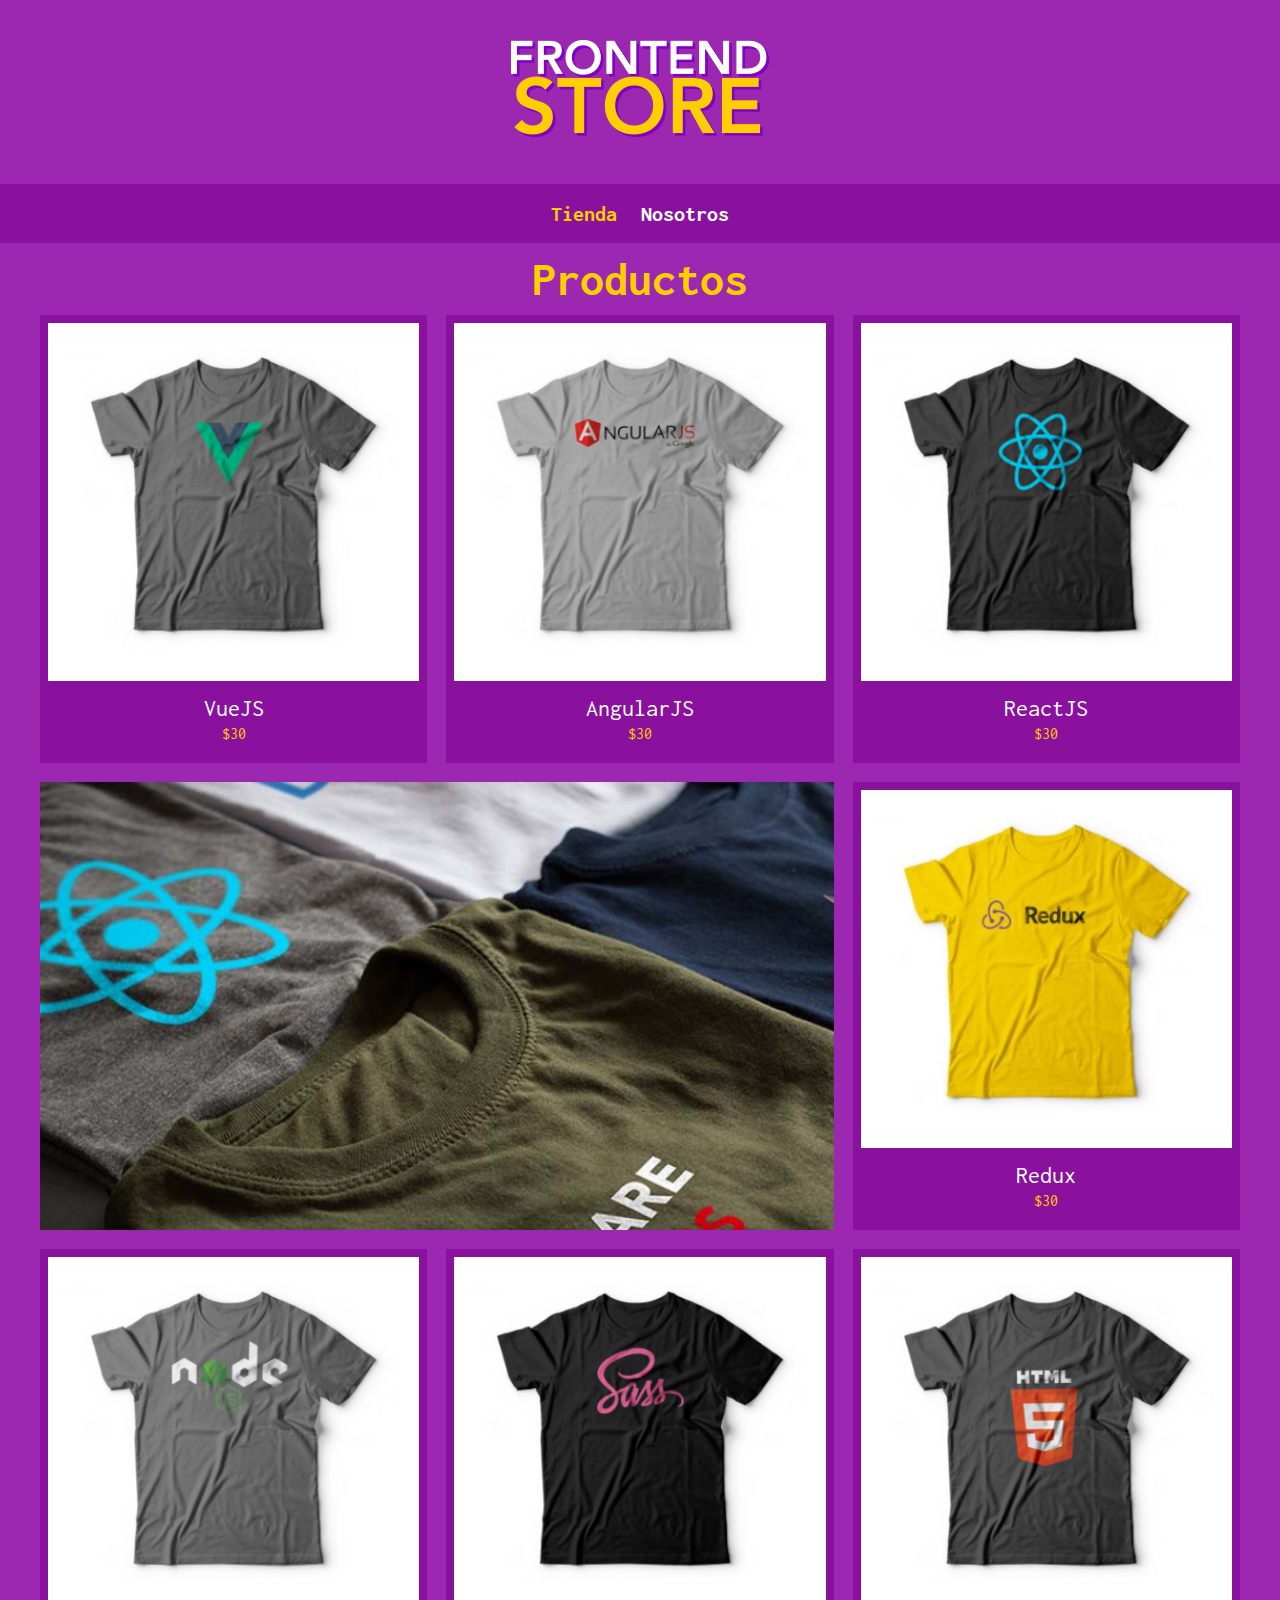
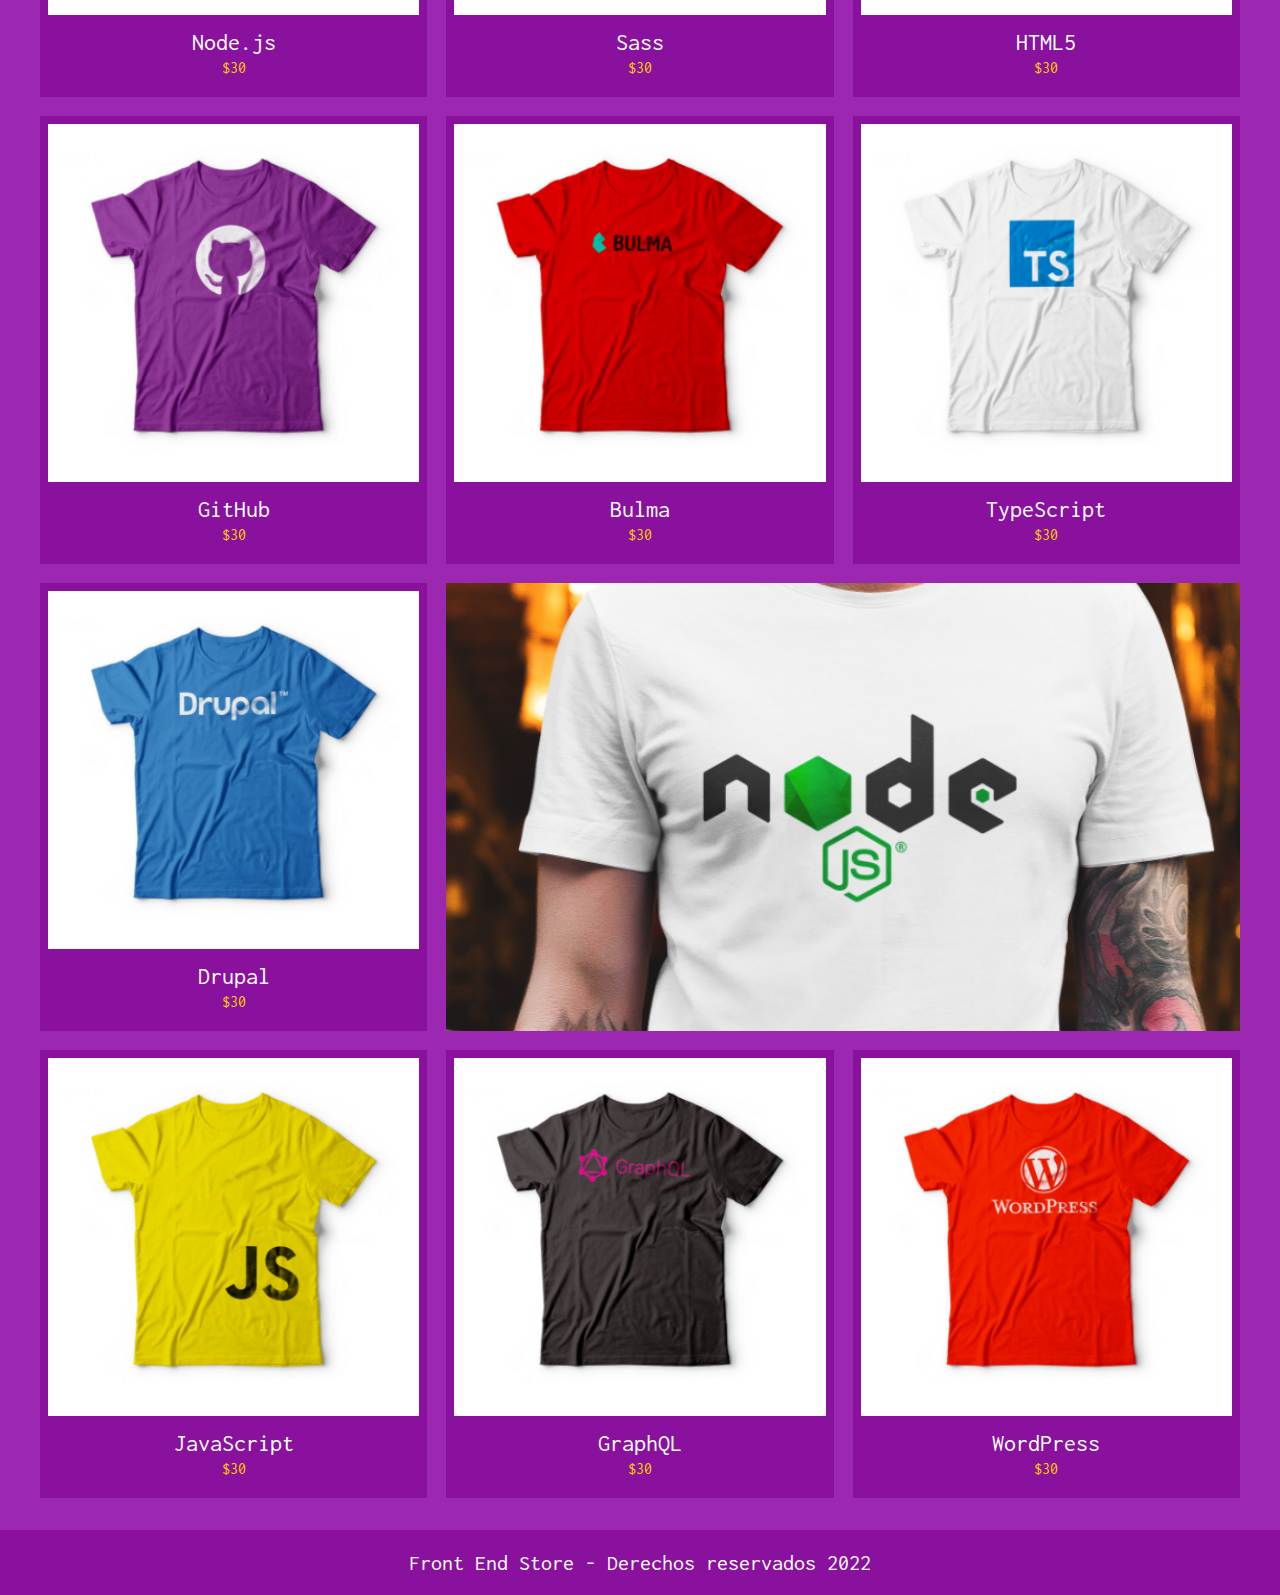
<file: index.html>
<!DOCTYPE html>
<html lang="en">
<head>
    <meta charset="UTF-8">
    <meta http-equiv="X-UA-Compatible" content="IE=edge">
    <meta name="viewport" content="width=device-width, initial-scale=1.0">
    <link rel="stylesheet" href="css/main.css">
    <link rel="preconnect" href="https://fonts.googleapis.com">
    <link rel="preconnect" href="https://fonts.gstatic.com" crossorigin>
    <link href="https://fonts.googleapis.com/css2?family=Inconsolata&display=swap" rel="stylesheet">
    <title>Front-End Store</title>
</head>
<body>
    <header class="header">
        <a href="index.html"><img class="header_logo" src="img/logo.png" alt="Logo"></a>
    </header>

    <nav>
        <a class="nav-efecto-activo" href="index.html">Tienda</a>
        <a href="pages/nosotros.html">Nosotros</a>
    </nav>

    <main class="contenedor">
        <h1>Productos</h1>

        <section class="contenedor-productos">
            <div class="productos">
                <div>
                    <a href="pages/productos.html">
                        <img src="img/camisa-1.jpg" alt="Imagen camisa">
                    </a>
                    <p class="productos-nombre">VueJS</p>
                    <p class="productos-precio">$30</p>
                </div>
            </div>

            <div class="productos">
                <div>
                    <a href="pages/productos.html">
                        <img src="img/camisa-2.jpg" alt="Imagen camisa">
                    </a>
                    <p class="productos-nombre">AngularJS</p>
                    <p class="productos-precio">$30</p>
                </div>
            </div>

            <div class="productos">
                <div>
                    <a href="pages/productos.html">
                        <img src="img/camisa-3.jpg" alt="Imagen camisa">
                    </a>
                    <p class="productos-nombre">ReactJS</p>
                    <p class="productos-precio">$30</p>
                </div>
            </div>
            
            <div class="productos">
                <div>
                    <a href="pages/productos.html">
                        <img src="img/camisa-4.jpg" alt="Imagen camisa">
                    </a>
                    <p class="productos-nombre">Redux</p>
                    <p class="productos-precio">$30</p>
                </div>
            </div>

            <div class="productos">
                <div>
                    <a href="pages/productos.html">
                        <img src="img/camisa-5.jpg" alt="Imagen camisa">
                    </a>
                    <p class="productos-nombre">Node.js</p>
                    <p class="productos-precio">$30</p>
                </div>
            </div>

            <div class="productos">
                <div>
                    <a href="pages/productos.html">
                        <img src="img/camisa-6.jpg" alt="Imagen camisa">
                    </a>
                    <p class="productos-nombre">Sass</p>
                    <p class="productos-precio">$30</p>
                </div>
            </div>

            <div class="productos">
                <div>
                    <a href="pages/productos.html">
                        <img src="img/camisa-7.jpg" alt="Imagen camisa">
                    </a>
                    <p class="productos-nombre">HTML5</p>
                    <p class="productos-precio">$30</p>
                </div>
            </div>

            <div class="productos">
                <div>
                    <a href="pages/productos.html">
                        <img src="img/camisa-8.jpg" alt="Imagen camisa">
                    </a>
                    <p class="productos-nombre">GitHub</p>
                    <p class="productos-precio">$30</p>
                </div>
            </div>

            <div class="productos">
                <div>
                    <a href="pages/productos.html">
                        <img src="img/camisa-9.jpg" alt="Imagen camisa">
                    </a>
                    <p class="productos-nombre">Bulma</p>
                    <p class="productos-precio">$30</p>
                </div>
            </div>

            <div class="productos">
                <div>
                    <a href="pages/productos.html">
                        <img src="img/camisa-10.jpg" alt="Imagen camisa">
                    </a>
                    <p class="productos-nombre">TypeScript</p>
                    <p class="productos-precio">$30</p>
                </div>
            </div>

            <div class="productos">
                <div>
                    <a href="pages/productos.html">
                        <img src="img/camisa-11.jpg" alt="Imagen camisa">
                    </a>
                    <p class="productos-nombre">Drupal</p>
                    <p class="productos-precio">$30</p>
                </div>
            </div>

            <div class="productos">
                <div>
                    <a href="pages/productos.html">
                        <img src="img/camisa-12.jpg" alt="Imagen camisa">
                    </a>
                    <p class="productos-nombre">JavaScript</p>
                    <p class="productos-precio">$30</p>
                </div>
            </div>

            <div class="productos">
                <div>
                    <a href="pages/productos.html">
                        <img src="img/camisa-13.jpg" alt="Imagen camisa">
                    </a>
                    <p class="productos-nombre">GraphQL</p>
                    <p class="productos-precio">$30</p>
                </div>
            </div>

            <div class="productos">
                <div>
                    <a href="pages/productos.html">
                        <img src="img/camisa-14.jpg" alt="Imagen camisa">
                    </a>
                    <p class="productos-nombre">WordPress</p>
                    <p class="productos-precio">$30</p>
                </div>
            </div>

                <div class="graficos graficos-camisas"></div>
                <div class="graficos graficos-node"></div>

        </section>
    </main>

    <footer>
        <p>Front End Store - Derechos reservados 2022</p>
    </footer>
</body>
</html>
</file>
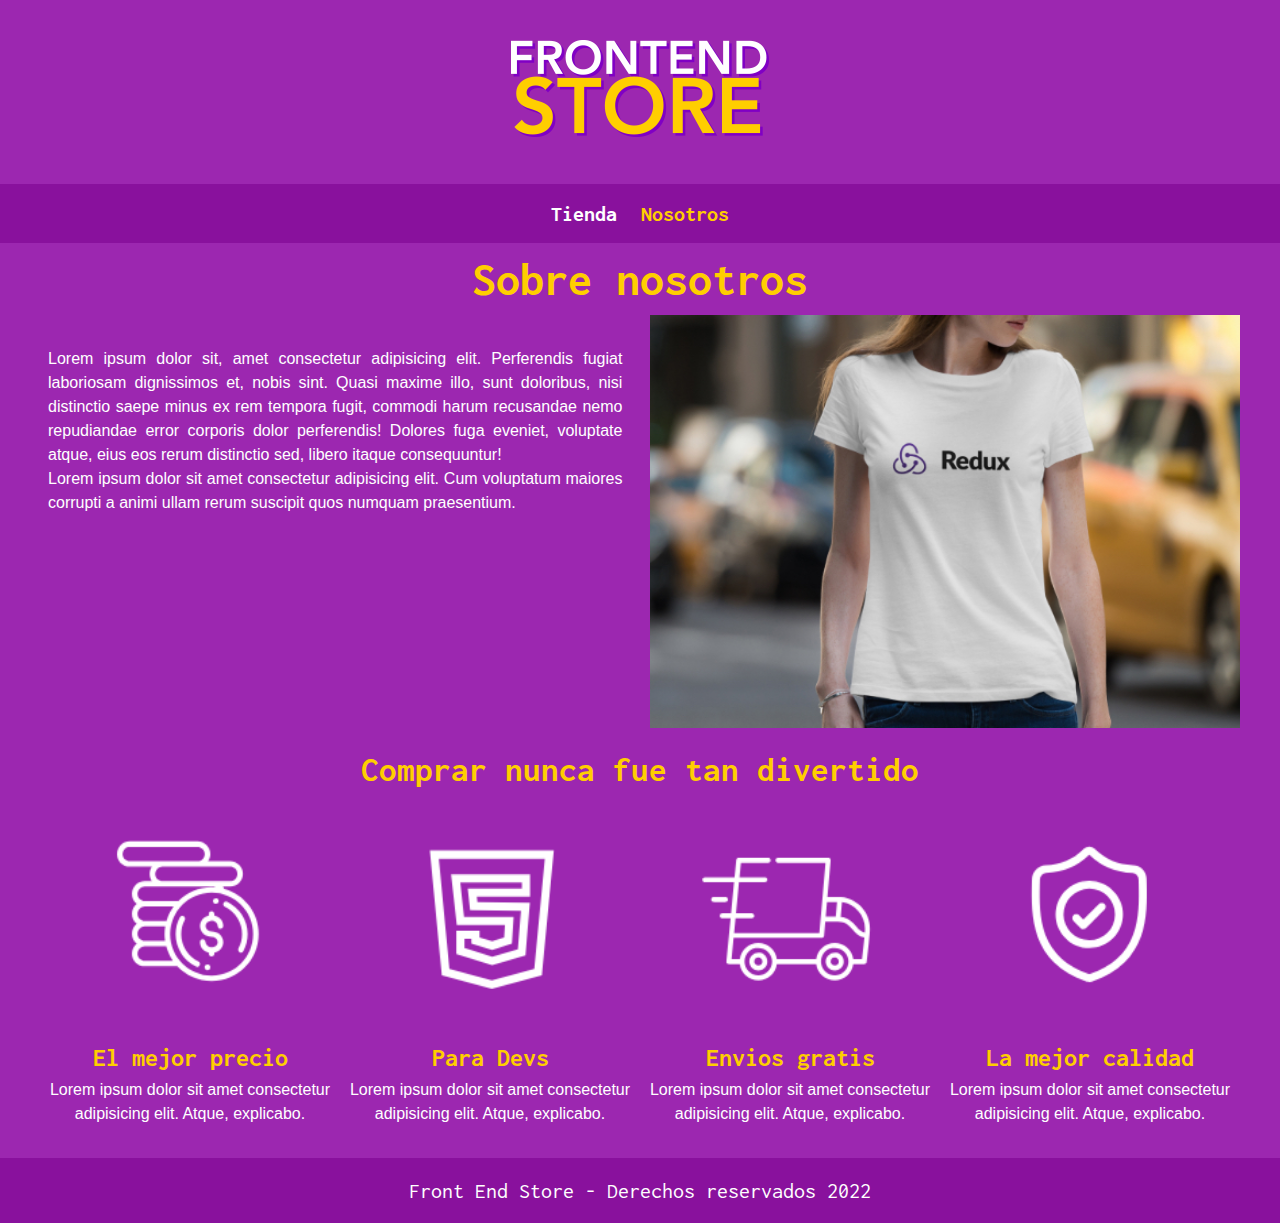
<file: pages/nosotros.html>
<!DOCTYPE html>
<html lang="en">
<head>
    <meta charset="UTF-8">
    <meta http-equiv="X-UA-Compatible" content="IE=edge">
    <meta name="viewport" content="width=device-width, initial-scale=1.0">
    <link rel="stylesheet" href="../css/main.css">
    <link rel="preconnect" href="https://fonts.googleapis.com">
    <link rel="preconnect" href="https://fonts.gstatic.com" crossorigin>
    <link href="https://fonts.googleapis.com/css2?family=Inconsolata&display=swap" rel="stylesheet">
    <title>Front-End Store</title>
</head>
<body>
    <header class="header">
        <a href="../index.html"><img class="header_logo" src="../img/logo.png" alt="Logo"></a>
    </header>

    <nav>
        <a href="../index.html">Tienda</a>
        <a class="nav-efecto-activo" href="nosotros.html">Nosotros</a>
    </nav>

    <main class="contenedor">
        <h1>Sobre nosotros</h1>
        <div class="nosotros">
            <div class="nosotros-contenido">
                <p>Lorem ipsum dolor sit, amet consectetur adipisicing elit. Perferendis fugiat laboriosam dignissimos et, nobis sint. Quasi maxime illo, sunt doloribus, nisi distinctio saepe minus ex rem tempora fugit, commodi harum recusandae nemo repudiandae error corporis dolor perferendis! Dolores fuga eveniet, voluptate atque, eius eos rerum distinctio sed, libero itaque consequuntur!</p>
                
                <p>Lorem ipsum dolor sit amet consectetur adipisicing elit. Cum voluptatum maiores corrupti a animi ullam rerum suscipit quos numquam praesentium.</p>
            </div>
            <img class="nosotros-imagen" src="../img/nosotros.jpg" alt="Imagen sobre nosotros">
        </div>
    </main>

    <section class="contenedor comprar">
        <h2 class="comprar-titulo">Comprar nunca fue tan divertido</h2>
        <div class="bloques">
            <div class="bloque">
                <img src="../img/icono_1.png" alt="porque comprar">
                <h3 class="bloque-titulo">El mejor precio</h3>
                <p>Lorem ipsum dolor sit amet consectetur adipisicing elit. Atque, explicabo.</p>
            </div>
            <div class="bloque">
                <img src="../img/icono_2.png" alt="porque comprar">
                <h3 class="bloque-titulo">Para Devs</h3>
                <p>Lorem ipsum dolor sit amet consectetur adipisicing elit. Atque, explicabo.</p>
            </div>
            <div class="bloque">
                <img src="../img/icono_3.png" alt="porque comprar">
                <h3 class="bloque-titulo">Envios gratis</h3>
                <p>Lorem ipsum dolor sit amet consectetur adipisicing elit. Atque, explicabo.</p>
            </div>
            <div class="bloque">
                <img src="../img/icono_4.png" alt="porque comprar">
                <h3 class="bloque-titulo">La mejor calidad</h3>
                <p>Lorem ipsum dolor sit amet consectetur adipisicing elit. Atque, explicabo.</p>
            </div>
        </div>
    </section>

    <footer>
        <p>Front End Store - Derechos reservados 2022</p>
    </footer>
</body>
</html>
</file>
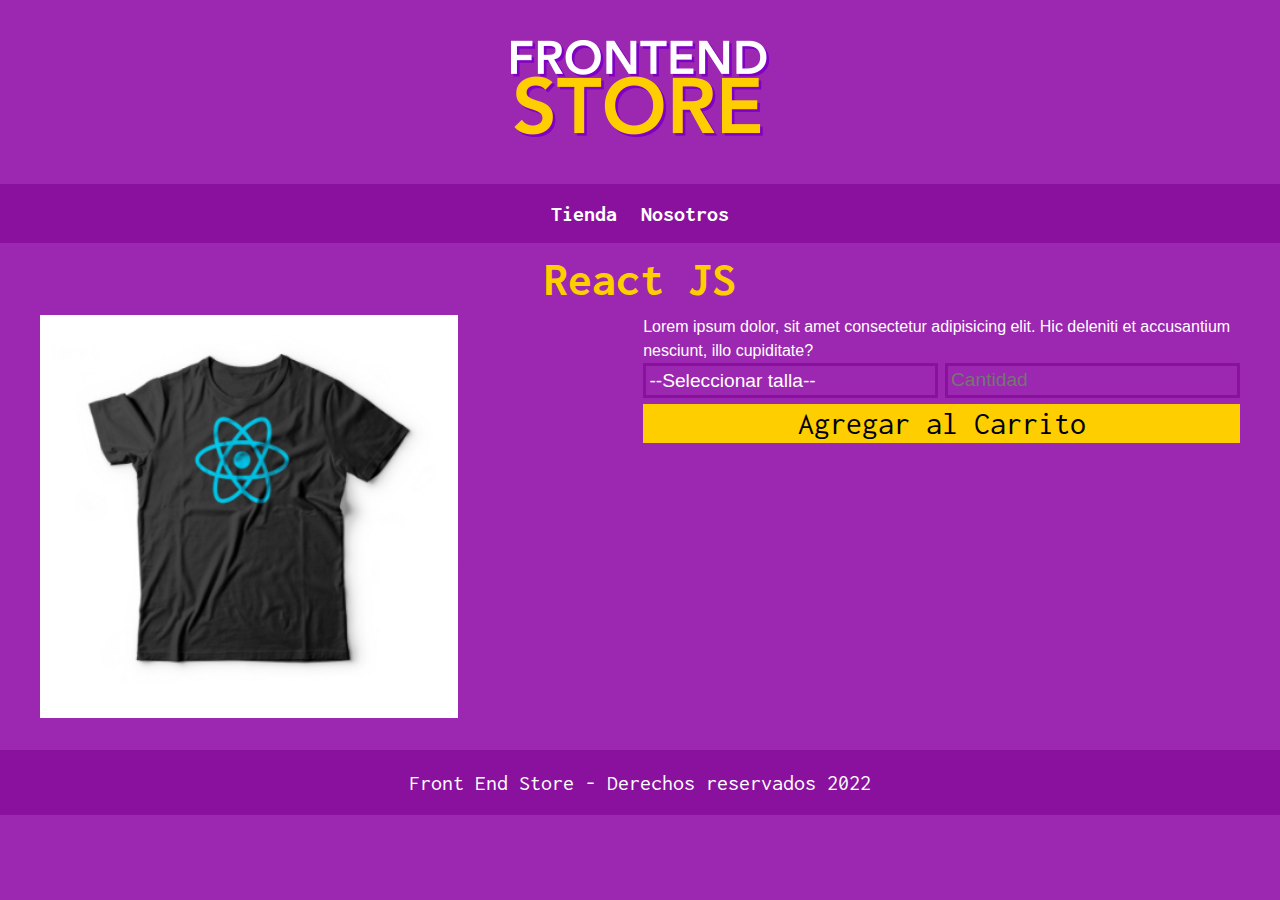
<file: pages/productos.html>
<!DOCTYPE html>
<html lang="en">
<head>
    <meta charset="UTF-8">
    <meta http-equiv="X-UA-Compatible" content="IE=edge">
    <meta name="viewport" content="width=device-width, initial-scale=1.0">
    <link rel="stylesheet" href="../css/main.css">
    <link rel="preconnect" href="https://fonts.googleapis.com">
    <link rel="preconnect" href="https://fonts.gstatic.com" crossorigin>
    <link href="https://fonts.googleapis.com/css2?family=Inconsolata&display=swap" rel="stylesheet">
    <title>Front-End Store</title>
</head>
<body>
    <header class="header">
        <a href="../index.html"><img class="header_logo" src="../img/logo.png" alt="Logo"></a>
    </header>

    <nav>
        <a href="../index.html">Tienda</a>
        <a href="nosotros.html">Nosotros</a>
    </nav>

    <main class="contenedor">
        <h1>React JS</h1>
        <div class="camisa">
            <img src="../img/camisa-3.jpg" alt="Imagen del producto" class="camisa-imagen">
            <div class="camisa-contenido">
                <p>Lorem ipsum dolor, sit amet consectetur adipisicing elit. Hic deleniti et accusantium nesciunt, illo cupiditate?</p>
                <form class="formulario">
                    <select class="formulario-campo">
                        <option disabled selected>--Seleccionar talla--</option>
                        <option>S</option>
                        <option>M</option>
                        <option>L</option>
                        <option>XL</option>
                    </select>
                    <input class="formulario-campo" type="number" placeholder="Cantidad" min="1">
                    <input class="formulario-submit" type="submit" value="Agregar al Carrito">
                </form>
            </div>
        </div>
    </main>

    <footer>
        <p>Front End Store - Derechos reservados 2022</p>
    </footer>
</body>
</html>
</file>
<file: css/main.css>
* {
  box-sizing: border-box;
  margin: 0;
  padding: 0; }

body {
  background-color: #9c27b0;
  font-size: 1rem;
  line-height: 1.5; }

p {
  font-size: 1rem;
  font-family: Arial, Helvetica, sans-serif;
  color: #fff; }

a {
  text-decoration: 0; }

img {
  width: 100%; }

.contenedor {
  max-width: 75rem;
  margin: 0 auto; }

h1, h2, h3 {
  text-align: center;
  color: #ffce00;
  font-family: "Inconsolata", monospace; }

h1 {
  font-size: 3rem; }

h2 {
  font-size: 2.2rem; }

h3 {
  font-size: 1.6rem; }

header {
  display: flex;
  justify-content: center; }
  header img {
    margin: 2.5rem 0; }

footer {
  background-color: #89119d;
  padding: 1rem 0;
  margin-top: 2rem; }
  footer p {
    font-family: "Inconsolata", monospace;
    text-align: center;
    font-size: 1.4rem; }

nav {
  background-color: #89119d;
  padding: 0.8rem 0;
  display: flex;
  justify-content: center;
  gap: 1.5rem; }
  nav a {
    font-family: "Inconsolata", monospace;
    color: #fff;
    font-size: 1.4rem;
    font-weight: bold; }
  nav .nav-efecto-activo, nav a:hover {
    color: #ffce00; }

.contenedor-productos {
  display: grid;
  grid-template-columns: repeat(2, 1fr);
  gap: 1.2rem; }

.productos {
  background-color: #89119d;
  padding: 0.5rem; }

.productos-nombre {
  font-size: 1.5rem; }

.productos-precio {
  font-size: 1rem;
  color: #ffce00; }

.productos-nombre, .productos-precio {
  font-family: "Inconsolata", monospace;
  margin: 1rem 0;
  text-align: center;
  line-height: 0.6rem; }

.graficos {
  min-height: 12rem;
  background-repeat: no-repeat;
  background-size: cover;
  grid-column: 1 / 3; }

.graficos-camisas {
  grid-row: 2 / 3;
  grid-column: 1 / 3;
  background-image: url(../img/grafico1.jpg); }

.graficos-node {
  grid-row: 8 / 9;
  grid-column: 1 / 3;
  background-image: url(../img/grafico2.jpg); }

.nosotros {
  display: grid;
  grid-template-rows: repeat(2, auto);
  margin-bottom: 1rem; }

.nosotros-contenido {
  margin: 2rem 0.5rem;
  text-align: justify; }

.nosotros-imagen {
  grid-row: 1 / 2; }

.bloques {
  display: grid;
  grid-template-columns: repeat(2, 1fr); }

.bloque {
  text-align: center; }

.bloque-titulo {
  margin: 0; }

.camisa {
  display: grid;
  grid-template-columns: repeat(2, 1fr);
  column-gap: 0.4rem; }

.formulario {
  display: grid;
  grid-template-columns: repeat(2, 1fr);
  gap: 0.4rem; }

.formulario-campo {
  border: 0.2rem solid #89119d;
  background-color: transparent;
  color: #fff;
  font-size: 0.6rem;
  font-family: Arial, Helvetica, sans-serif;
  padding: 0.2rem;
  appearance: none; }

.formulario-submit {
  background-color: #ffce00;
  border: none;
  font-size: 0.6rem;
  font-family: "Inconsolata", monospace;
  padding: 0.2rem;
  transition: background-color .3s ease;
  grid-column: 1 / 3; }

.formulario-submit:hover {
  cursor: pointer;
  background-color: #c5a31a; }

@media (min-width: 480px) {
  .formulario-submit {
    font-size: 1rem; } }

@media (min-width: 600px) {
  .formulario-campo {
    font-size: 0.8rem; }
  .formulario-submit {
    font-size: 1.5rem; } }

@media (min-width: 768px) {
  .contenedor-productos {
    grid-template-columns: repeat(3, 1fr); }
  .graficos-node {
    grid-row: 5 / 6;
    grid-column: 2 / 4; }
  .nosotros {
    grid-template-columns: repeat(2, 1fr);
    column-gap: 1.2rem; }
  .nosotros-imagen {
    grid-column: 2 / 3; }
  .bloques {
    grid-template-columns: repeat(4, 1fr); }
  .formulario-campo {
    font-size: 1.2rem; }
  .formulario-submit {
    font-size: 2rem; }
  .camisa-imagen {
    max-width: 70%; } }
</file>
